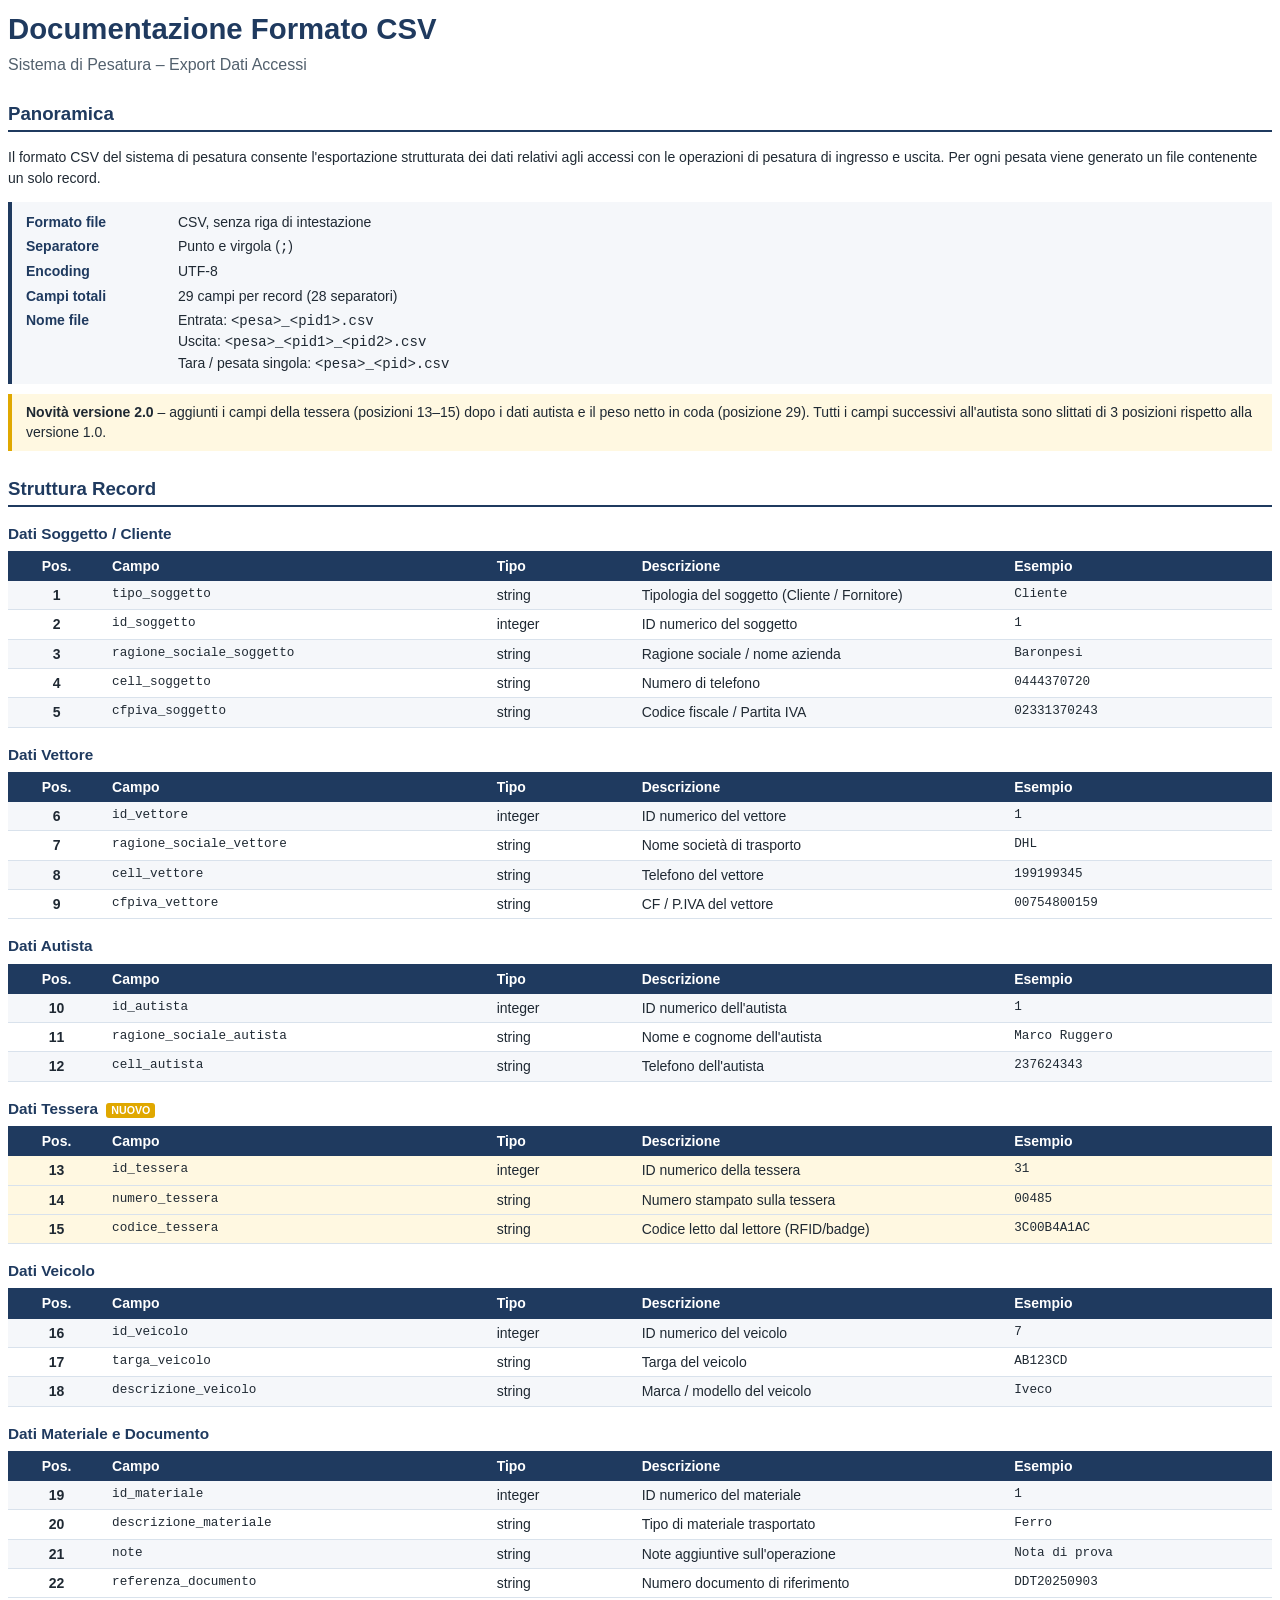
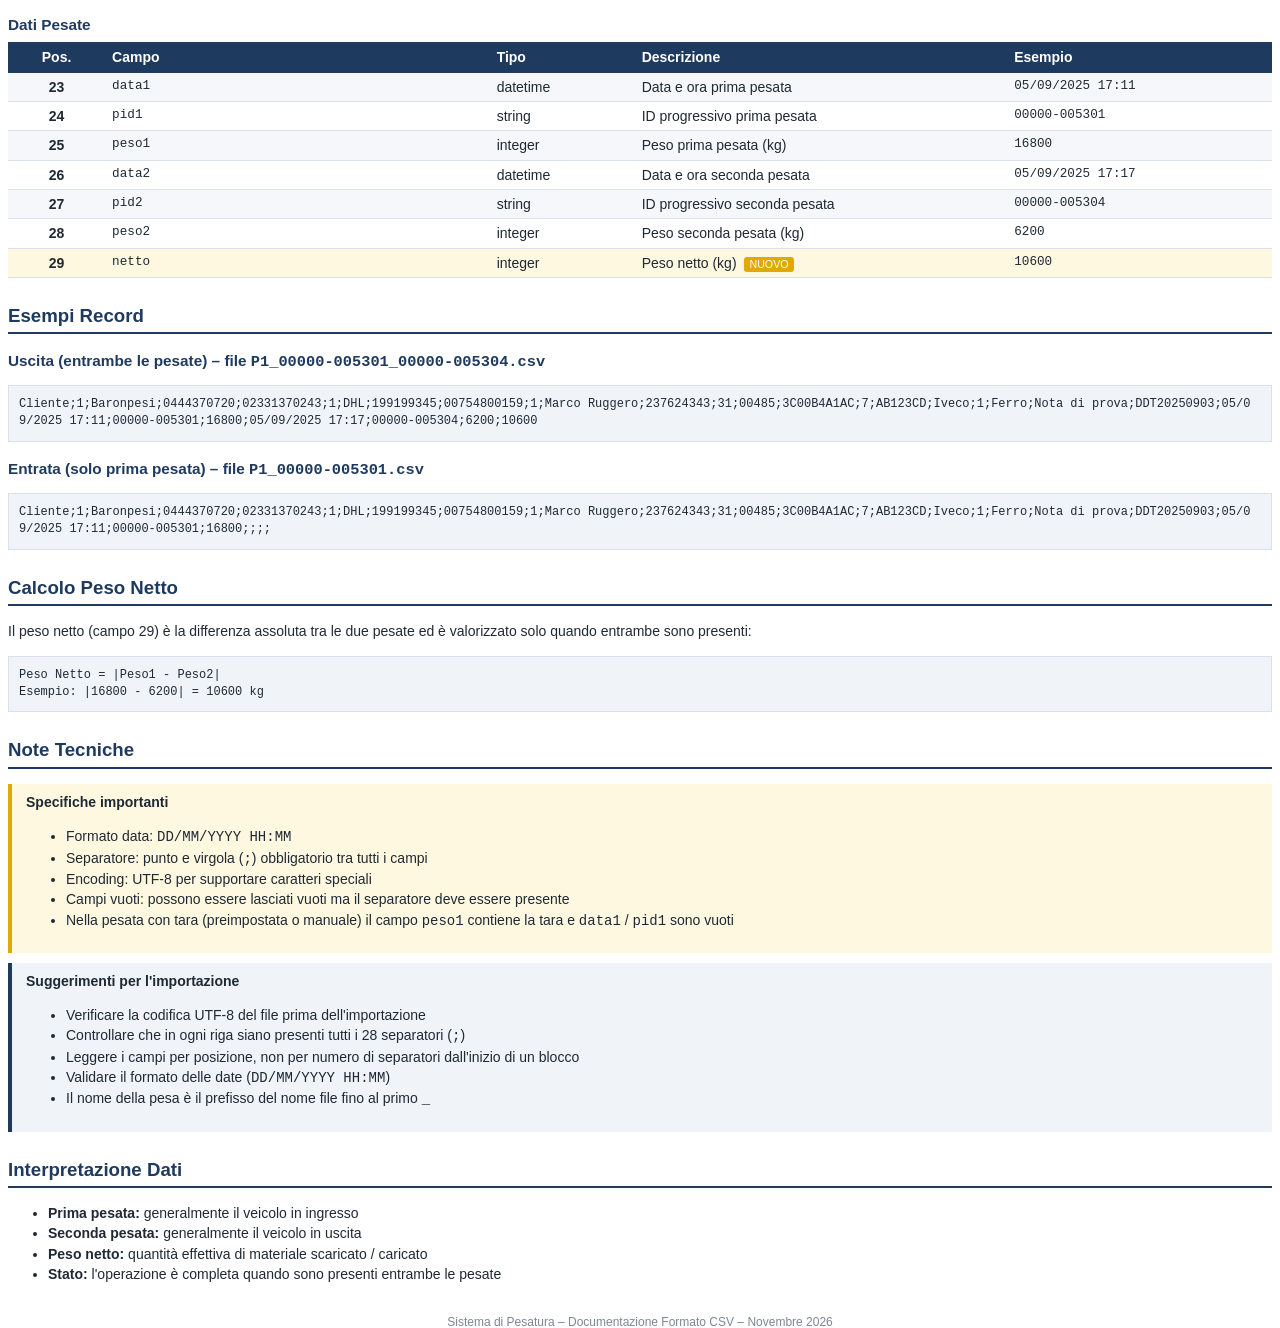
<file: documentations/documentations_csv.html>
<!doctype html>
<html lang="it">
<head>
<meta charset="utf-8">
<title>Documentazione Formato CSV - Sistema di Pesatura</title>
<!--
  Sorgente di documentations_csv.pdf.
  Per rigenerare il PDF:  python3 documentations/genera_pdf_csv.py
-->
<style>
  @page { size: A4; margin: 18mm 16mm; }
  body { font-family: "Segoe UI", Calibri, Arial, sans-serif; font-size: 10.5pt; color: #1f2933; line-height: 1.45; }
  h1 { color: #1f3a5f; font-size: 22pt; margin: 0 0 2px; }
  .subtitle { color: #52606d; font-size: 12pt; margin-bottom: 18px; }
  h2 { color: #1f3a5f; font-size: 14pt; border-bottom: 2px solid #1f3a5f; padding-bottom: 3px; margin-top: 24px; break-after: avoid; page-break-after: avoid; }
  h3 { color: #1f3a5f; font-size: 11.5pt; margin: 16px 0 6px; break-after: avoid; page-break-after: avoid; }
  table { width: 100%; table-layout: fixed; border-collapse: collapse; margin-bottom: 8px; page-break-inside: avoid; }
  th { background: #1f3a5f; color: #fff; text-align: left; padding: 5px 7px; font-weight: 600; }
  td { padding: 4px 7px; border-bottom: 1px solid #d9e2ec; vertical-align: top; }
  tr:nth-child(even) td { background: #f5f7fa; }
  th:nth-child(1), td.pos { width: 7%; text-align: center; }
  th:nth-child(2), td.campo { width: 31%; }
  th:nth-child(3), td.tipo { width: 11%; }
  th:nth-child(4) { width: 30%; }
  th:nth-child(5), td.es { width: 21%; }
  td.pos { font-weight: 600; }
  td.campo, td.es { font-family: Consolas, monospace; font-size: 9.5pt; word-break: break-word; }
  tr.new td { background: #fff8e1 !important; }
  .info { display: grid; grid-template-columns: 140px 1fr; gap: 4px 12px; background: #f5f7fa; padding: 10px 14px; border-left: 4px solid #1f3a5f; }
  .info b { color: #1f3a5f; }
  pre { background: #f0f4f8; border: 1px solid #d9e2ec; padding: 10px; font-size: 9pt; white-space: pre-wrap; word-break: break-all; }
  .box { border-left: 4px solid #e0a800; background: #fff8e1; padding: 8px 14px; margin: 10px 0; }
  .box.blue { border-color: #1f3a5f; background: #f0f4f8; }
  .badge { display: inline-block; background: #e0a800; color: #fff; font-size: 8pt; padding: 0 5px; border-radius: 3px; margin-left: 4px; }
  footer { margin-top: 30px; text-align: center; color: #7b8794; font-size: 9pt; }
</style>
</head>
<body>

<h1>Documentazione Formato CSV</h1>
<div class="subtitle">Sistema di Pesatura – Export Dati Accessi</div>

<h2>Panoramica</h2>
<p>Il formato CSV del sistema di pesatura consente l'esportazione strutturata dei dati relativi agli accessi con le operazioni di pesatura di ingresso e uscita. Per ogni pesata viene generato un file contenente un solo record.</p>
<div class="info">
  <b>Formato file</b><span>CSV, senza riga di intestazione</span>
  <b>Separatore</b><span>Punto e virgola (<code>;</code>)</span>
  <b>Encoding</b><span>UTF-8</span>
  <b>Campi totali</b><span>29 campi per record (28 separatori)</span>
  <b>Nome file</b><span>
    Entrata: <code>&lt;pesa&gt;_&lt;pid1&gt;.csv</code><br>
    Uscita: <code>&lt;pesa&gt;_&lt;pid1&gt;_&lt;pid2&gt;.csv</code><br>
    Tara / pesata singola: <code>&lt;pesa&gt;_&lt;pid&gt;.csv</code>
  </span>
</div>

<div class="box"><b>Novità versione 2.0</b> – aggiunti i campi della tessera (posizioni 13–15) dopo i dati autista e il peso netto in coda (posizione 29). Tutti i campi successivi all'autista sono slittati di 3 posizioni rispetto alla versione 1.0.</div>

<h2>Struttura Record</h2>

<h3>Dati Soggetto / Cliente</h3>
<table>
  <tr><th>Pos.</th><th>Campo</th><th>Tipo</th><th>Descrizione</th><th>Esempio</th></tr>
  <tr><td class="pos">1</td><td class="campo">tipo_soggetto</td><td class="tipo">string</td><td>Tipologia del soggetto (Cliente / Fornitore)</td><td class="es">Cliente</td></tr>
  <tr><td class="pos">2</td><td class="campo">id_soggetto</td><td class="tipo">integer</td><td>ID numerico del soggetto</td><td class="es">1</td></tr>
  <tr><td class="pos">3</td><td class="campo">ragione_sociale_soggetto</td><td class="tipo">string</td><td>Ragione sociale / nome azienda</td><td class="es">Baronpesi</td></tr>
  <tr><td class="pos">4</td><td class="campo">cell_soggetto</td><td class="tipo">string</td><td>Numero di telefono</td><td class="es">0444370720</td></tr>
  <tr><td class="pos">5</td><td class="campo">cfpiva_soggetto</td><td class="tipo">string</td><td>Codice fiscale / Partita IVA</td><td class="es">02331370243</td></tr>
</table>

<h3>Dati Vettore</h3>
<table>
  <tr><th>Pos.</th><th>Campo</th><th>Tipo</th><th>Descrizione</th><th>Esempio</th></tr>
  <tr><td class="pos">6</td><td class="campo">id_vettore</td><td class="tipo">integer</td><td>ID numerico del vettore</td><td class="es">1</td></tr>
  <tr><td class="pos">7</td><td class="campo">ragione_sociale_vettore</td><td class="tipo">string</td><td>Nome società di trasporto</td><td class="es">DHL</td></tr>
  <tr><td class="pos">8</td><td class="campo">cell_vettore</td><td class="tipo">string</td><td>Telefono del vettore</td><td class="es">199199345</td></tr>
  <tr><td class="pos">9</td><td class="campo">cfpiva_vettore</td><td class="tipo">string</td><td>CF / P.IVA del vettore</td><td class="es">00754800159</td></tr>
</table>

<h3>Dati Autista</h3>
<table>
  <tr><th>Pos.</th><th>Campo</th><th>Tipo</th><th>Descrizione</th><th>Esempio</th></tr>
  <tr><td class="pos">10</td><td class="campo">id_autista</td><td class="tipo">integer</td><td>ID numerico dell'autista</td><td class="es">1</td></tr>
  <tr><td class="pos">11</td><td class="campo">ragione_sociale_autista</td><td class="tipo">string</td><td>Nome e cognome dell'autista</td><td class="es">Marco Ruggero</td></tr>
  <tr><td class="pos">12</td><td class="campo">cell_autista</td><td class="tipo">string</td><td>Telefono dell'autista</td><td class="es">237624343</td></tr>
</table>

<h3>Dati Tessera <span class="badge">NUOVO</span></h3>
<table>
  <tr><th>Pos.</th><th>Campo</th><th>Tipo</th><th>Descrizione</th><th>Esempio</th></tr>
  <tr class="new"><td class="pos">13</td><td class="campo">id_tessera</td><td class="tipo">integer</td><td>ID numerico della tessera</td><td class="es">31</td></tr>
  <tr class="new"><td class="pos">14</td><td class="campo">numero_tessera</td><td class="tipo">string</td><td>Numero stampato sulla tessera</td><td class="es">00485</td></tr>
  <tr class="new"><td class="pos">15</td><td class="campo">codice_tessera</td><td class="tipo">string</td><td>Codice letto dal lettore (RFID/badge)</td><td class="es">3C00B4A1AC</td></tr>
</table>

<h3>Dati Veicolo</h3>
<table>
  <tr><th>Pos.</th><th>Campo</th><th>Tipo</th><th>Descrizione</th><th>Esempio</th></tr>
  <tr><td class="pos">16</td><td class="campo">id_veicolo</td><td class="tipo">integer</td><td>ID numerico del veicolo</td><td class="es">7</td></tr>
  <tr><td class="pos">17</td><td class="campo">targa_veicolo</td><td class="tipo">string</td><td>Targa del veicolo</td><td class="es">AB123CD</td></tr>
  <tr><td class="pos">18</td><td class="campo">descrizione_veicolo</td><td class="tipo">string</td><td>Marca / modello del veicolo</td><td class="es">Iveco</td></tr>
</table>

<h3>Dati Materiale e Documento</h3>
<table>
  <tr><th>Pos.</th><th>Campo</th><th>Tipo</th><th>Descrizione</th><th>Esempio</th></tr>
  <tr><td class="pos">19</td><td class="campo">id_materiale</td><td class="tipo">integer</td><td>ID numerico del materiale</td><td class="es">1</td></tr>
  <tr><td class="pos">20</td><td class="campo">descrizione_materiale</td><td class="tipo">string</td><td>Tipo di materiale trasportato</td><td class="es">Ferro</td></tr>
  <tr><td class="pos">21</td><td class="campo">note</td><td class="tipo">string</td><td>Note aggiuntive sull'operazione</td><td class="es">Nota di prova</td></tr>
  <tr><td class="pos">22</td><td class="campo">referenza_documento</td><td class="tipo">string</td><td>Numero documento di riferimento</td><td class="es">DDT20250903</td></tr>
</table>

<h3>Dati Pesate</h3>
<table>
  <tr><th>Pos.</th><th>Campo</th><th>Tipo</th><th>Descrizione</th><th>Esempio</th></tr>
  <tr><td class="pos">23</td><td class="campo">data1</td><td class="tipo">datetime</td><td>Data e ora prima pesata</td><td class="es">05/09/2025 17:11</td></tr>
  <tr><td class="pos">24</td><td class="campo">pid1</td><td class="tipo">string</td><td>ID progressivo prima pesata</td><td class="es">00000-005301</td></tr>
  <tr><td class="pos">25</td><td class="campo">peso1</td><td class="tipo">integer</td><td>Peso prima pesata (kg)</td><td class="es">16800</td></tr>
  <tr><td class="pos">26</td><td class="campo">data2</td><td class="tipo">datetime</td><td>Data e ora seconda pesata</td><td class="es">05/09/2025 17:17</td></tr>
  <tr><td class="pos">27</td><td class="campo">pid2</td><td class="tipo">string</td><td>ID progressivo seconda pesata</td><td class="es">00000-005304</td></tr>
  <tr><td class="pos">28</td><td class="campo">peso2</td><td class="tipo">integer</td><td>Peso seconda pesata (kg)</td><td class="es">6200</td></tr>
  <tr class="new"><td class="pos">29</td><td class="campo">netto</td><td class="tipo">integer</td><td>Peso netto (kg) <span class="badge">NUOVO</span></td><td class="es">10600</td></tr>
</table>

<h2>Esempi Record</h2>
<h3>Uscita (entrambe le pesate) – file <code>P1_00000-005301_00000-005304.csv</code></h3>
<pre>Cliente;1;Baronpesi;0444370720;02331370243;1;DHL;199199345;00754800159;1;Marco Ruggero;237624343;31;00485;3C00B4A1AC;7;AB123CD;Iveco;1;Ferro;Nota di prova;DDT20250903;05/09/2025 17:11;00000-005301;16800;05/09/2025 17:17;00000-005304;6200;10600</pre>

<h3>Entrata (solo prima pesata) – file <code>P1_00000-005301.csv</code></h3>
<pre>Cliente;1;Baronpesi;0444370720;02331370243;1;DHL;199199345;00754800159;1;Marco Ruggero;237624343;31;00485;3C00B4A1AC;7;AB123CD;Iveco;1;Ferro;Nota di prova;DDT20250903;05/09/2025 17:11;00000-005301;16800;;;;</pre>

<h2>Calcolo Peso Netto</h2>
<p>Il peso netto (campo 29) è la differenza assoluta tra le due pesate ed è valorizzato solo quando entrambe sono presenti:</p>
<pre>Peso Netto = |Peso1 - Peso2|
Esempio: |16800 - 6200| = 10600 kg</pre>

<h2>Note Tecniche</h2>
<div class="box">
  <b>Specifiche importanti</b>
  <ul>
    <li>Formato data: <code>DD/MM/YYYY HH:MM</code></li>
    <li>Separatore: punto e virgola (<code>;</code>) obbligatorio tra tutti i campi</li>
    <li>Encoding: UTF-8 per supportare caratteri speciali</li>
    <li>Campi vuoti: possono essere lasciati vuoti ma il separatore deve essere presente</li>
    <li>Nella pesata con tara (preimpostata o manuale) il campo <code>peso1</code> contiene la tara e <code>data1</code> / <code>pid1</code> sono vuoti</li>
  </ul>
</div>
<div class="box blue">
  <b>Suggerimenti per l'importazione</b>
  <ul>
    <li>Verificare la codifica UTF-8 del file prima dell'importazione</li>
    <li>Controllare che in ogni riga siano presenti tutti i 28 separatori (<code>;</code>)</li>
    <li>Leggere i campi per posizione, non per numero di separatori dall'inizio di un blocco</li>
    <li>Validare il formato delle date (<code>DD/MM/YYYY HH:MM</code>)</li>
    <li>Il nome della pesa è il prefisso del nome file fino al primo <code>_</code></li>
  </ul>
</div>

<h2>Interpretazione Dati</h2>
<ul>
  <li><b>Prima pesata:</b> generalmente il veicolo in ingresso</li>
  <li><b>Seconda pesata:</b> generalmente il veicolo in uscita</li>
  <li><b>Peso netto:</b> quantità effettiva di materiale scaricato / caricato</li>
  <li><b>Stato:</b> l'operazione è completa quando sono presenti entrambe le pesate</li>
</ul>

<footer>Sistema di Pesatura – Documentazione Formato CSV – Novembre 2026</footer>
</body>
</html>
</file>
